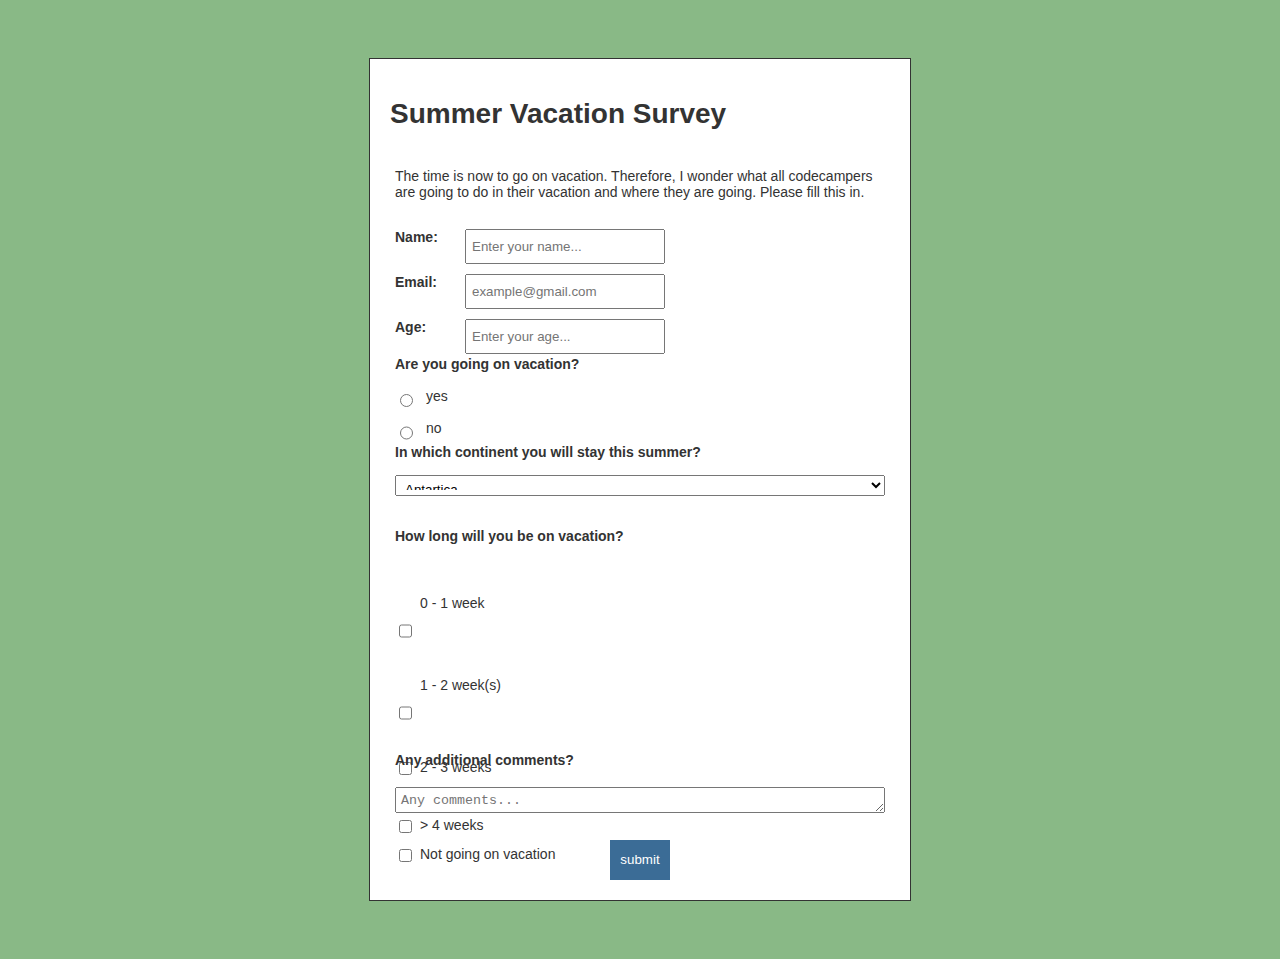
<file: Responsive Web Design Certification/Responsive Web Design Projects/Build a Survey Form/index.html>
<!DOCTYPE html>
<html lang="en">
<head>

    <!--  Meta  -->
    <meta charset="UTF-8"/>
    <title>Summer Vacation Survey</title>

    <!--  Styles  -->
    <link rel="stylesheet" href="styles/index.css">
</head>
<body>
<div class="container">
    <header>
        <h1>Summer Vacation Survey</h1>
        <p id="description">The time is now to go on vacation. Therefore, I wonder what all codecampers are going to
            do in
            their vacation and where they are going. Please fill this in. </p>
    </header>
    <main>
        <form id="survery-form">
            <div id="personal" class="form-group">
                <div class="sub-group">
                    <label for="name">Name:</label>
                <input id="name" type="text" name="name" placeholder="Enter your name...">
                </div>
                <div class="sub-group">

                    <label for="email">Email:</label>
                <input id="email" type="email" name="email" placeholder="example@gmail.com">
                </div>
                <div class="sub-group">
                    <label for="age">Age:</label>
                    <input id="number" type="number" name="age" pattern="[0-9]" min="0" max="120"
                           placeholder="Enter your age...">
                </div>
                </div>
            <div id="onVacation" class="form-group">
                <label for="onVacation">Are you going on vacation?</label>
                <div><input type="radio" value="yes" name="onVacation"><label>yes</label></div>
                <div><input type="radio" value="no" name="onVacation"><label>no</label></div>
            </div>
            <div id="continent" class=" form-group">
                <label for="continent">In which continent you will stay this summer?</label>
                <select id="dropdown">
                    <option value="Antartica">Antartica</option>
                    <option value="South America">South America</option>
                    <option value="North America">North America</option>
                    <option value="Africa">Africa</option>
                    <option value="Europe">Europe</option>
                    <option value="Antartica">Antartica</option>
                    <option value="Australia">Australia</option>
                </select>
            </div>
            <div id="howLong" class="form-group">
                <h3 for="howLong">How long will you be on vacation?</h3>
                <div><label>0 - 1 week</label><input type="checkbox" value="0-1 week" name="howLong">
                </div>
                <div><label>1 - 2 week(s) </label><input type="checkbox" value="1-2 week(s)" name="howLong">
                </div>
                <div><label> 2 - 3 weeks</label><input type="checkbox" value="2-3 weeks" name="howLong">
                </div>
                <div><label> 3 - 4 weeks </label><input type="checkbox" value="3-4 weeks" name="howLong">
                </div>
                <div><label> > 4 weeks </label><input type="checkbox" value="> 4 weeks" name="howLong">
                </div>
                <div><label> Not going on vacation</label><input type="checkbox" value="Not going on vacation"
                                                                 name="howLong">
                </div>
            </div>
            <div id="comments" class="form-group">
                <label for="additional">Any additional comments?</label>
                <textarea placeholder="Any comments..." name="additional"></textarea>
            </div>
            <button id="submit" class="submit">submit</button>
        </form>
    </main>
</div>
<script src="scripts/index.js"></script>
</body>
</html>
</file>
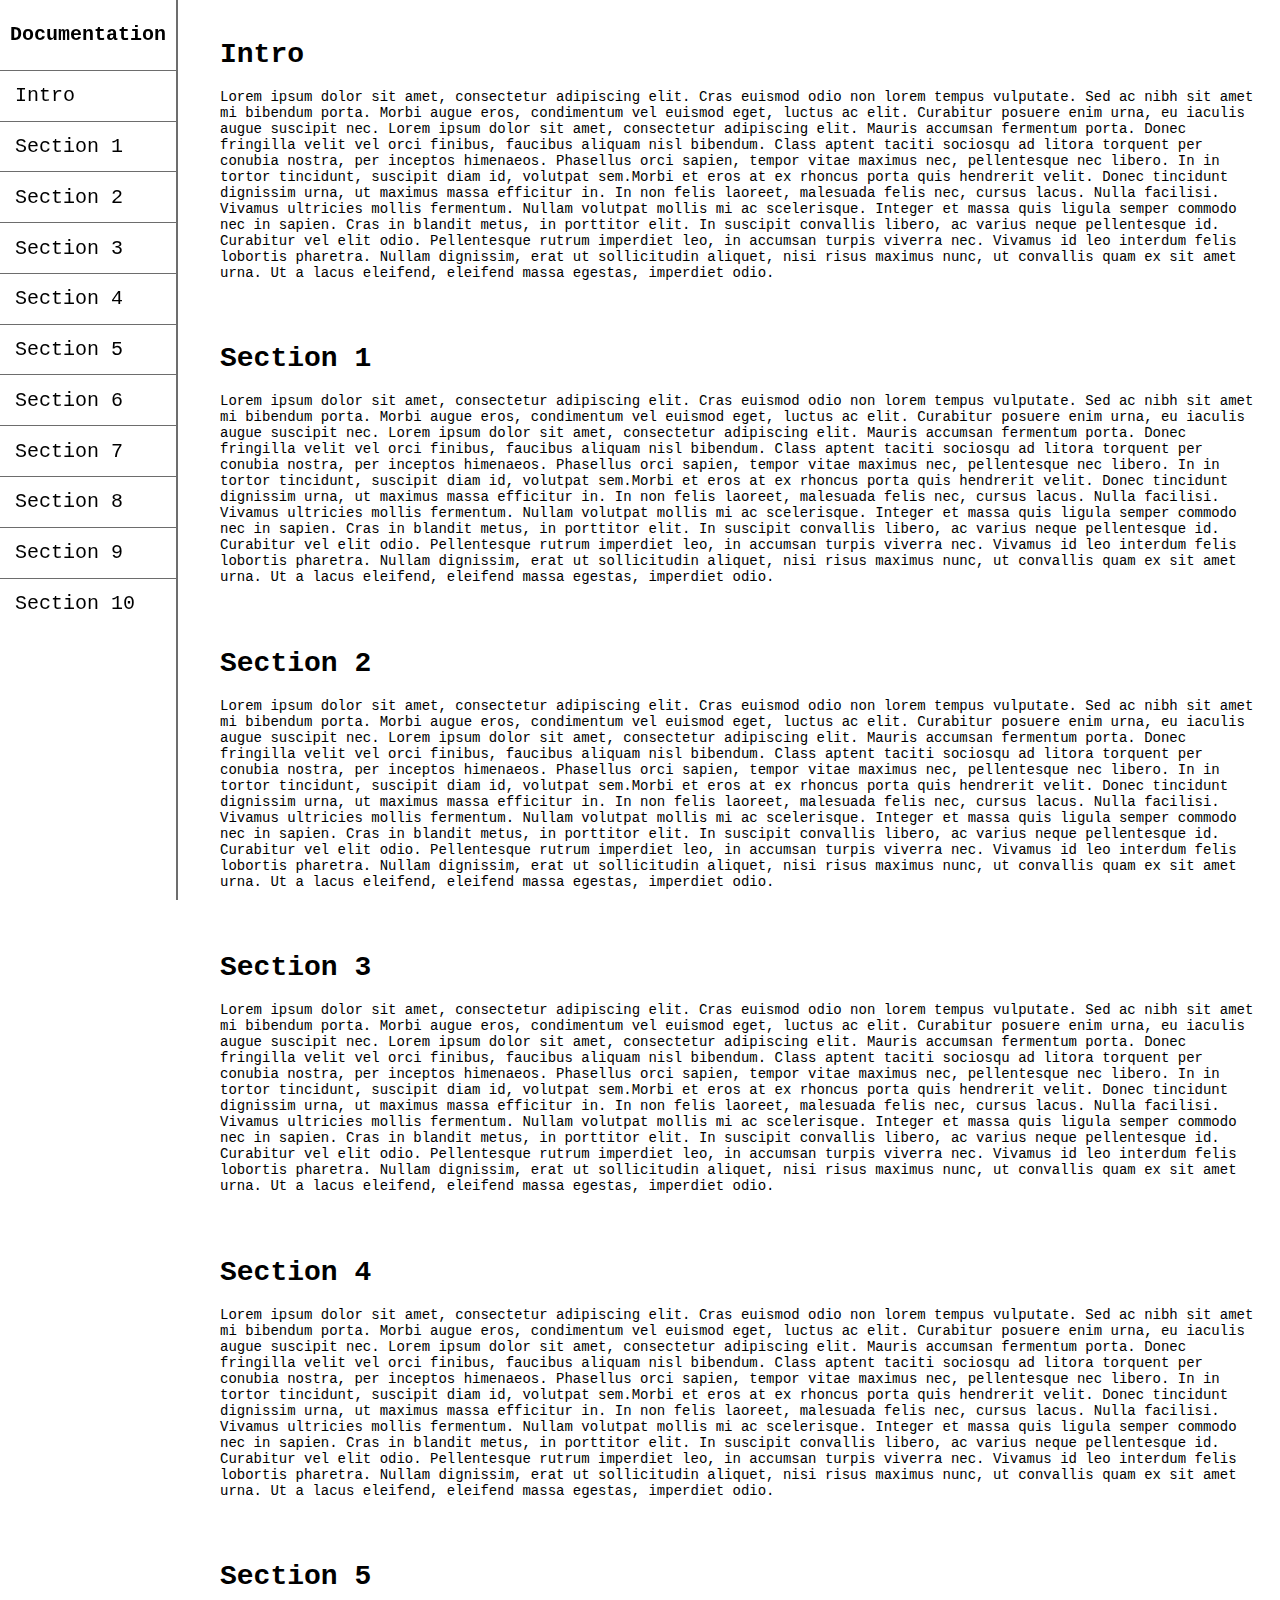
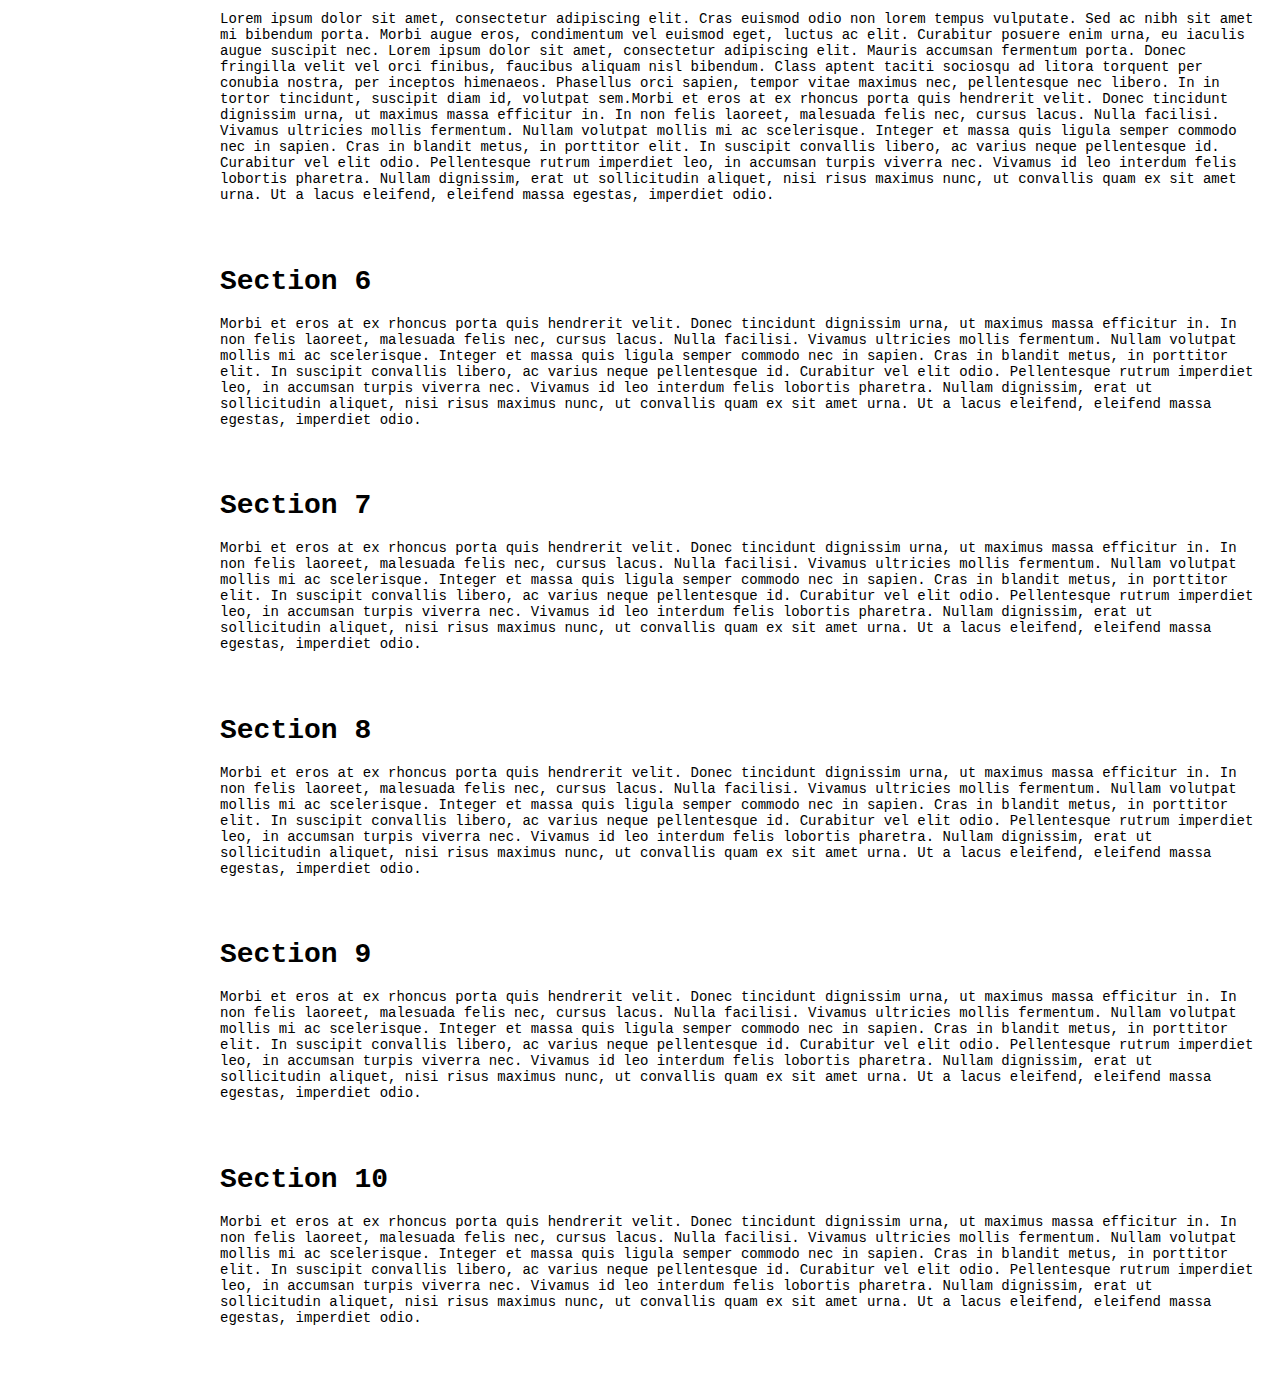
<file: Responsive Web Design Certification/Responsive Web Design Projects/Build a Technical Documentation Page/index.html>
<!DOCTYPE html>
<html lang="en">
<head>
    <meta charset="UTF-8">
    <title>Technical Documentation Page</title>
    <link rel="stylesheet" href="index.css">

</head>
<body>
<div class="container">
    <header>
        <a href="#doc"><h1><span>Documentation</span></h1></a>
        <a href="#intro"><h1>Intro</h1></a>
        <a href="#sec1"><h1>Section 1</h1></a>
        <a href="#sec2"><h1>Section 2</h1></a>
        <a href="#sec3"><h1>Section 3</h1></a>
        <a href="#sec4"><h1>Section 4</h1></a>
        <a href="#sec5"><h1>Section 5</h1></a>
        <a href="#sec6"><h1>Section 6</h1></a>
        <a href="#sec7"><h1>Section 7</h1></a>
        <a href="#sec8"><h1>Section 8</h1></a>
        <a href="#sec9"><h1>Section 9</h1></a>
        <a href="#sec10"><h1>Section 10</h1></a>
    </header>
    <main id="doc">
        <section id="intro">
            <h1>Intro</h1>
            <p>Lorem ipsum dolor sit amet, consectetur adipiscing elit. Cras euismod odio non lorem tempus vulputate.
                Sed ac nibh sit amet mi bibendum porta. Morbi augue eros, condimentum vel euismod eget, luctus ac elit.
                Curabitur posuere enim urna, eu iaculis augue suscipit nec. Lorem ipsum dolor sit amet, consectetur
                adipiscing elit. Mauris accumsan fermentum porta. Donec fringilla velit vel orci finibus, faucibus
                aliquam nisl bibendum. Class aptent taciti sociosqu ad litora torquent per conubia nostra, per inceptos
                himenaeos. Phasellus orci sapien, tempor vitae maximus nec, pellentesque nec libero. In in tortor
                tincidunt, suscipit diam id, volutpat sem.Morbi et eros at ex rhoncus porta quis hendrerit velit. Donec
                tincidunt dignissim urna, ut maximus massa efficitur in. In non felis laoreet, malesuada felis nec,
                cursus lacus. Nulla facilisi. Vivamus ultricies mollis fermentum. Nullam volutpat mollis mi ac
                scelerisque. Integer et massa quis ligula semper commodo nec in sapien. Cras in blandit metus, in
                porttitor elit. In suscipit convallis libero, ac varius neque pellentesque id. Curabitur vel elit odio.
                Pellentesque rutrum imperdiet leo, in accumsan turpis viverra nec. Vivamus id leo interdum felis
                lobortis pharetra. Nullam dignissim, erat ut sollicitudin aliquet, nisi risus maximus nunc, ut convallis
                quam ex sit amet urna. Ut a lacus eleifend, eleifend massa egestas, imperdiet odio.</p>
        </section>
        <section id="sec1">
            <h1>Section 1</h1>
            <p>Lorem ipsum dolor sit amet, consectetur adipiscing elit. Cras euismod odio non lorem tempus vulputate.
                Sed ac nibh sit amet mi bibendum porta. Morbi augue eros, condimentum vel euismod eget, luctus ac elit.
                Curabitur posuere enim urna, eu iaculis augue suscipit nec. Lorem ipsum dolor sit amet, consectetur
                adipiscing elit. Mauris accumsan fermentum porta. Donec fringilla velit vel orci finibus, faucibus
                aliquam nisl bibendum. Class aptent taciti sociosqu ad litora torquent per conubia nostra, per inceptos
                himenaeos. Phasellus orci sapien, tempor vitae maximus nec, pellentesque nec libero. In in tortor
                tincidunt, suscipit diam id, volutpat sem.Morbi et eros at ex rhoncus porta quis hendrerit velit. Donec
                tincidunt dignissim urna, ut maximus massa efficitur in. In non felis laoreet, malesuada felis nec,
                cursus lacus. Nulla facilisi. Vivamus ultricies mollis fermentum. Nullam volutpat mollis mi ac
                scelerisque. Integer et massa quis ligula semper commodo nec in sapien. Cras in blandit metus, in
                porttitor elit. In suscipit convallis libero, ac varius neque pellentesque id. Curabitur vel elit odio.
                Pellentesque rutrum imperdiet leo, in accumsan turpis viverra nec. Vivamus id leo interdum felis
                lobortis pharetra. Nullam dignissim, erat ut sollicitudin aliquet, nisi risus maximus nunc, ut convallis
                quam ex sit amet urna. Ut a lacus eleifend, eleifend massa egestas, imperdiet odio.</p>
        </section>
        <section id="sec2">
            <h1>Section 2</h1>
            <p>Lorem ipsum dolor sit amet, consectetur adipiscing elit. Cras euismod odio non lorem tempus vulputate.
                Sed ac nibh sit amet mi bibendum porta. Morbi augue eros, condimentum vel euismod eget, luctus ac elit.
                Curabitur posuere enim urna, eu iaculis augue suscipit nec. Lorem ipsum dolor sit amet, consectetur
                adipiscing elit. Mauris accumsan fermentum porta. Donec fringilla velit vel orci finibus, faucibus
                aliquam nisl bibendum. Class aptent taciti sociosqu ad litora torquent per conubia nostra, per inceptos
                himenaeos. Phasellus orci sapien, tempor vitae maximus nec, pellentesque nec libero. In in tortor
                tincidunt, suscipit diam id, volutpat sem.Morbi et eros at ex rhoncus porta quis hendrerit velit. Donec
                tincidunt dignissim urna, ut maximus massa efficitur in. In non felis laoreet, malesuada felis nec,
                cursus lacus. Nulla facilisi. Vivamus ultricies mollis fermentum. Nullam volutpat mollis mi ac
                scelerisque. Integer et massa quis ligula semper commodo nec in sapien. Cras in blandit metus, in
                porttitor elit. In suscipit convallis libero, ac varius neque pellentesque id. Curabitur vel elit odio.
                Pellentesque rutrum imperdiet leo, in accumsan turpis viverra nec. Vivamus id leo interdum felis
                lobortis pharetra. Nullam dignissim, erat ut sollicitudin aliquet, nisi risus maximus nunc, ut convallis
                quam ex sit amet urna. Ut a lacus eleifend, eleifend massa egestas, imperdiet odio.</p>
        </section>
        <section id="sec3">
            <h1>Section 3</h1>
            <p>Lorem ipsum dolor sit amet, consectetur adipiscing elit. Cras euismod odio non lorem tempus vulputate.
                Sed ac nibh sit amet mi bibendum porta. Morbi augue eros, condimentum vel euismod eget, luctus ac elit.
                Curabitur posuere enim urna, eu iaculis augue suscipit nec. Lorem ipsum dolor sit amet, consectetur
                adipiscing elit. Mauris accumsan fermentum porta. Donec fringilla velit vel orci finibus, faucibus
                aliquam nisl bibendum. Class aptent taciti sociosqu ad litora torquent per conubia nostra, per inceptos
                himenaeos. Phasellus orci sapien, tempor vitae maximus nec, pellentesque nec libero. In in tortor
                tincidunt, suscipit diam id, volutpat sem.Morbi et eros at ex rhoncus porta quis hendrerit velit. Donec
                tincidunt dignissim urna, ut maximus massa efficitur in. In non felis laoreet, malesuada felis nec,
                cursus lacus. Nulla facilisi. Vivamus ultricies mollis fermentum. Nullam volutpat mollis mi ac
                scelerisque. Integer et massa quis ligula semper commodo nec in sapien. Cras in blandit metus, in
                porttitor elit. In suscipit convallis libero, ac varius neque pellentesque id. Curabitur vel elit odio.
                Pellentesque rutrum imperdiet leo, in accumsan turpis viverra nec. Vivamus id leo interdum felis
                lobortis pharetra. Nullam dignissim, erat ut sollicitudin aliquet, nisi risus maximus nunc, ut convallis
                quam ex sit amet urna. Ut a lacus eleifend, eleifend massa egestas, imperdiet odio.</p>
        </section>
        <section id="sec4">
            <h1>Section 4</h1>
            <p>Lorem ipsum dolor sit amet, consectetur adipiscing elit. Cras euismod odio non lorem tempus vulputate.
                Sed ac nibh sit amet mi bibendum porta. Morbi augue eros, condimentum vel euismod eget, luctus ac elit.
                Curabitur posuere enim urna, eu iaculis augue suscipit nec. Lorem ipsum dolor sit amet, consectetur
                adipiscing elit. Mauris accumsan fermentum porta. Donec fringilla velit vel orci finibus, faucibus
                aliquam nisl bibendum. Class aptent taciti sociosqu ad litora torquent per conubia nostra, per inceptos
                himenaeos. Phasellus orci sapien, tempor vitae maximus nec, pellentesque nec libero. In in tortor
                tincidunt, suscipit diam id, volutpat sem.Morbi et eros at ex rhoncus porta quis hendrerit velit. Donec
                tincidunt dignissim urna, ut maximus massa efficitur in. In non felis laoreet, malesuada felis nec,
                cursus lacus. Nulla facilisi. Vivamus ultricies mollis fermentum. Nullam volutpat mollis mi ac
                scelerisque. Integer et massa quis ligula semper commodo nec in sapien. Cras in blandit metus, in
                porttitor elit. In suscipit convallis libero, ac varius neque pellentesque id. Curabitur vel elit odio.
                Pellentesque rutrum imperdiet leo, in accumsan turpis viverra nec. Vivamus id leo interdum felis
                lobortis pharetra. Nullam dignissim, erat ut sollicitudin aliquet, nisi risus maximus nunc, ut convallis
                quam ex sit amet urna. Ut a lacus eleifend, eleifend massa egestas, imperdiet odio.</p>
        </section>
        <section id="sec5">
            <h1>Section 5</h1>
            <p>Lorem ipsum dolor sit amet, consectetur adipiscing elit. Cras euismod odio non lorem tempus vulputate.
                Sed ac nibh sit amet mi bibendum porta. Morbi augue eros, condimentum vel euismod eget, luctus ac elit.
                Curabitur posuere enim urna, eu iaculis augue suscipit nec. Lorem ipsum dolor sit amet, consectetur
                adipiscing elit. Mauris accumsan fermentum porta. Donec fringilla velit vel orci finibus, faucibus
                aliquam nisl bibendum. Class aptent taciti sociosqu ad litora torquent per conubia nostra, per inceptos
                himenaeos. Phasellus orci sapien, tempor vitae maximus nec, pellentesque nec libero. In in tortor
                tincidunt, suscipit diam id, volutpat sem.Morbi et eros at ex rhoncus porta quis hendrerit velit. Donec
                tincidunt dignissim urna, ut maximus massa efficitur in. In non felis laoreet, malesuada felis nec,
                cursus lacus. Nulla facilisi. Vivamus ultricies mollis fermentum. Nullam volutpat mollis mi ac
                scelerisque. Integer et massa quis ligula semper commodo nec in sapien. Cras in blandit metus, in
                porttitor elit. In suscipit convallis libero, ac varius neque pellentesque id. Curabitur vel elit odio.
                Pellentesque rutrum imperdiet leo, in accumsan turpis viverra nec. Vivamus id leo interdum felis
                lobortis pharetra. Nullam dignissim, erat ut sollicitudin aliquet, nisi risus maximus nunc, ut convallis
                quam ex sit amet urna. Ut a lacus eleifend, eleifend massa egestas, imperdiet odio.</p>
        </section>
        <section id="sec6">
            <h1>Section 6</h1>
            <p>Morbi et eros at ex rhoncus porta quis hendrerit velit. Donec tincidunt dignissim urna, ut maximus massa
                efficitur in. In non felis laoreet, malesuada felis nec, cursus lacus. Nulla facilisi. Vivamus ultricies
                mollis fermentum. Nullam volutpat mollis mi ac scelerisque. Integer et massa quis ligula semper commodo
                nec in sapien. Cras in blandit metus, in porttitor elit. In suscipit convallis libero, ac varius neque
                pellentesque id. Curabitur vel elit odio. Pellentesque rutrum imperdiet leo, in accumsan turpis viverra
                nec. Vivamus id leo interdum felis lobortis pharetra. Nullam dignissim, erat ut sollicitudin aliquet,
                nisi risus maximus nunc, ut convallis quam ex sit amet urna. Ut a lacus eleifend, eleifend massa
                egestas, imperdiet odio.</p>
        </section>
        <section id="sec7">
            <h1>Section 7</h1>
            <p>Morbi et eros at ex rhoncus porta quis hendrerit velit. Donec tincidunt dignissim urna, ut maximus massa
                efficitur in. In non felis laoreet, malesuada felis nec, cursus lacus. Nulla facilisi. Vivamus ultricies
                mollis fermentum. Nullam volutpat mollis mi ac scelerisque. Integer et massa quis ligula semper commodo
                nec in sapien. Cras in blandit metus, in porttitor elit. In suscipit convallis libero, ac varius neque
                pellentesque id. Curabitur vel elit odio. Pellentesque rutrum imperdiet leo, in accumsan turpis viverra
                nec. Vivamus id leo interdum felis lobortis pharetra. Nullam dignissim, erat ut sollicitudin aliquet,
                nisi risus maximus nunc, ut convallis quam ex sit amet urna. Ut a lacus eleifend, eleifend massa
                egestas, imperdiet odio.</p>
        </section>
        <section id="sec8">
            <h1>Section 8</h1>
            <p>Morbi et eros at ex rhoncus porta quis hendrerit velit. Donec tincidunt dignissim urna, ut maximus massa
                efficitur in. In non felis laoreet, malesuada felis nec, cursus lacus. Nulla facilisi. Vivamus ultricies
                mollis fermentum. Nullam volutpat mollis mi ac scelerisque. Integer et massa quis ligula semper commodo
                nec in sapien. Cras in blandit metus, in porttitor elit. In suscipit convallis libero, ac varius neque
                pellentesque id. Curabitur vel elit odio. Pellentesque rutrum imperdiet leo, in accumsan turpis viverra
                nec. Vivamus id leo interdum felis lobortis pharetra. Nullam dignissim, erat ut sollicitudin aliquet,
                nisi risus maximus nunc, ut convallis quam ex sit amet urna. Ut a lacus eleifend, eleifend massa
                egestas, imperdiet odio.</p>
        </section>
        <section id="sec9">
            <h1>Section 9</h1>
            <p>Morbi et eros at ex rhoncus porta quis hendrerit velit. Donec tincidunt dignissim urna, ut maximus massa
                efficitur in. In non felis laoreet, malesuada felis nec, cursus lacus. Nulla facilisi. Vivamus ultricies
                mollis fermentum. Nullam volutpat mollis mi ac scelerisque. Integer et massa quis ligula semper commodo
                nec in sapien. Cras in blandit metus, in porttitor elit. In suscipit convallis libero, ac varius neque
                pellentesque id. Curabitur vel elit odio. Pellentesque rutrum imperdiet leo, in accumsan turpis viverra
                nec. Vivamus id leo interdum felis lobortis pharetra. Nullam dignissim, erat ut sollicitudin aliquet,
                nisi risus maximus nunc, ut convallis quam ex sit amet urna. Ut a lacus eleifend, eleifend massa
                egestas, imperdiet odio.</p>
        </section>
        <section id="sec10">
            <h1>Section 10</h1>
            <p>Morbi et eros at ex rhoncus porta quis hendrerit velit. Donec tincidunt dignissim urna, ut maximus massa
                efficitur in. In non felis laoreet, malesuada felis nec, cursus lacus. Nulla facilisi. Vivamus ultricies
                mollis fermentum. Nullam volutpat mollis mi ac scelerisque. Integer et massa quis ligula semper commodo
                nec in sapien. Cras in blandit metus, in porttitor elit. In suscipit convallis libero, ac varius neque
                pellentesque id. Curabitur vel elit odio. Pellentesque rutrum imperdiet leo, in accumsan turpis viverra
                nec. Vivamus id leo interdum felis lobortis pharetra. Nullam dignissim, erat ut sollicitudin aliquet,
                nisi risus maximus nunc, ut convallis quam ex sit amet urna. Ut a lacus eleifend, eleifend massa
                egestas, imperdiet odio.</p>
        </section>

    </main>
</div>
</body>
</html>
</file>
<file: Responsive Web Design Certification/Responsive Web Design Projects/Build a Survey Form/styles/index.css>
/**
 * index.scss
 * - Add any styles you want here!
 */
body {
  border: 0;
  color: #333333;
  background: #89b986;
  font-family: Arial, monospace;
  font-size: 14px;
  display: flex;
  justify-content: center; }

header {
  display: flex;
  flex-direction: column;
  justify-content: center; }

header p {
  padding: 5px; }

.container {
  margin: 50px;
  padding: 20px;
  background: white;
  border: 1px solid;
  max-width: 500px; }

form {
  display: flex;
  flex-direction: column; }

.form-group {
  font-weight: 700;
  display: grid;
  grid-template-rows: 33% 33% 33%;
  grid-gap: 10px;
  margin: 10px 5px 10px 5px; }

.sub-group {
  display: grid;
  grid-template-columns: 70px 200px auto; }

.submit {
  width: fit-content;
  padding: 10px;
  align-self: center;
  background-color: #3b6c96;
  color: white;
  border: 0px;
  height: 40px; }

#howLong > div {
  display: flex;
  flex-direction: row-reverse;
  justify-content: flex-end;
  font-weight: normal; }

#howLong label {
  margin-left: 5px; }

h3 {
  font-size: 14px;
  font-weight: 700; }

input, select, textarea {
  padding: 5px; }

#onVacation > div {
  display: flex;
  flex-direction: row;
  font-weight: normal; }

#onVacation label:not(:first-child) {
  margin-left: 10px; }

#howLong {
  margin-top: -5px; }

@media (max-width: 600px) {
  body, html {
    margin: 0; }

  .container {
    max-width: fit-content;
    margin: 0; } }

/*# sourceMappingURL=index.css.map */
</file>
<file: Responsive Web Design Certification/Responsive Web Design Projects/Build a Technical Documentation Page/index.css>
body, html {
  padding: 0;
  margin: 0;
  font-family: "Gill Sans MT", monospace;
  font-weight: 200;
  font-size: 14px; }

span {
  font-weight: 900; }

header h1 {
  font-size: 20px;
  font-weight: 100;
  color: black; }

a {
  text-decoration: none;
  display: block;
  padding-left: 15px; }

a:not(:first-child) {
  border-top: #6d6d6d 1px solid; }

a:first-child {
  padding: 10px; }

.container {
  display: flex;
  flex-direction: row; }

section {
  margin: 10px;
  padding: 10px; }

header {
  display: flex;
  flex-direction: column;
  position: fixed;
  top: 0;
  left: 0;
  bottom: 0;
  border-right: #6d6d6d 2px solid; }

main {
  margin-left: 200px; }

/*# sourceMappingURL=index.css.map */
</file>
